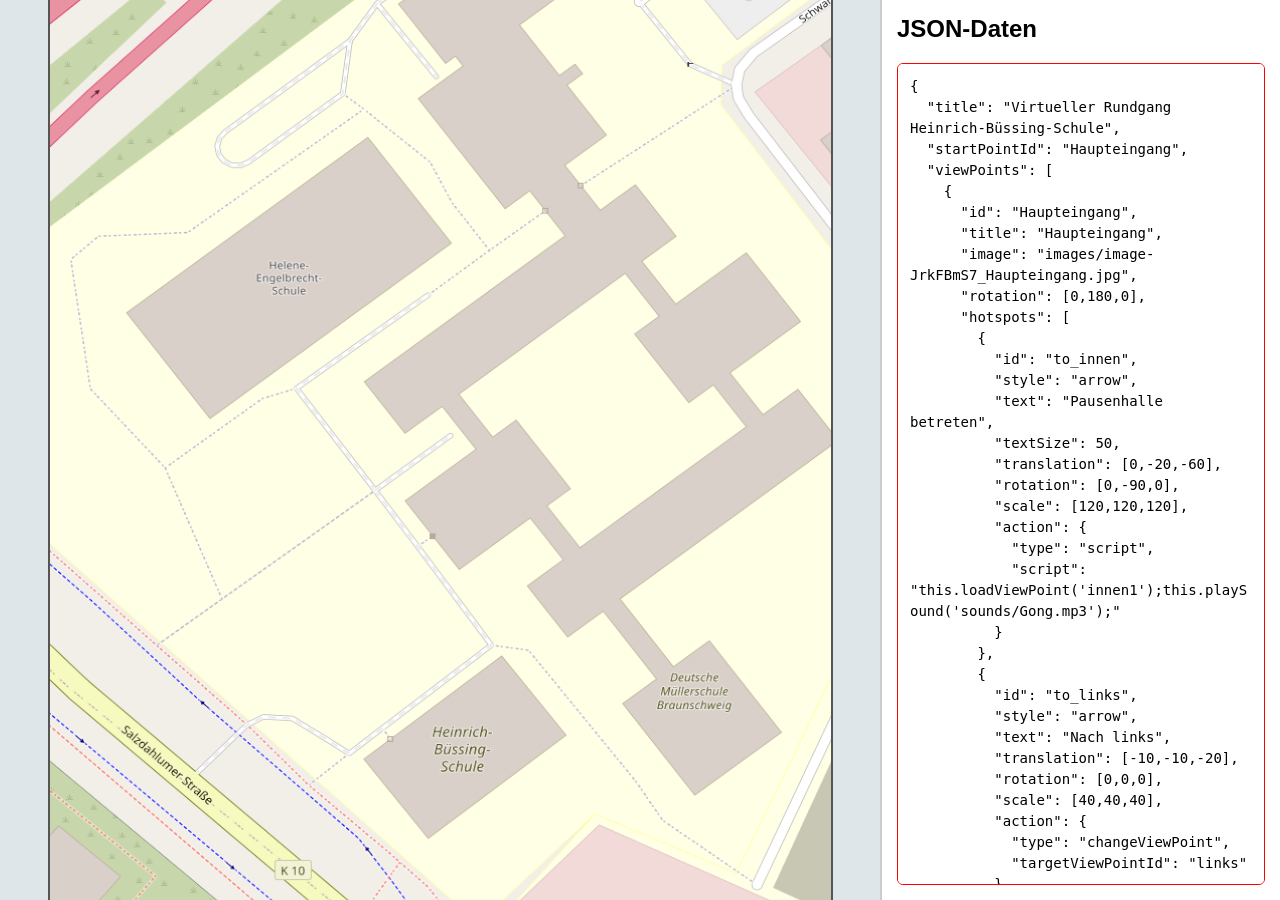
<file: TourEditor.html>
<!DOCTYPE html>
<html lang="de">
<head>
    <meta charset="UTF-8">
    <meta name="viewport" content="width=device-width, initial-scale=1.0">
    <title>TourEditor</title>
    <link rel="stylesheet" href="style.css">
</head>
<body>





<div class="app-container">

    <div class="map-panel">
        <div id="mapContainer">
            <!--<img id="mapImage" src="map2.png" alt="Karte">-->
			<img id="mapImage" alt="Karte">

            <!-- Punkte werden dynamisch eingefügt -->
            <div id="pointsLayer"></div>
        </div>
    </div>

    <div class="editor-panel">
        <h2>JSON-Daten</h2>

        <textarea id="jsonEditor">
        </textarea>
    </div>

</div>

<script src="tour-editor.js"></script>
<script type="module"> 



const tour = new URLSearchParams(window.location.search).get('tour');
let tourUrl = "./tourdata/";
if(tour!== null){
	tourUrl += tour;
}else{
	tourUrl += "default.json";
}

 const data = await fetch(tourUrl).then(r => r.json());
 const jsonEditor = document.getElementById("jsonEditor");
const mapImage = document.getElementById("mapImage");
	mapImage.src = "./tourdata/images/map.png"

 updateEditor(data);
 parseEditorContent();

</script>



</body>
</html>
</file>
<file: style.css>
* {
    box-sizing: border-box;
}

body {
    margin: 0;
    font-family: Arial, sans-serif;
    background: #f0f2f5;
}

.app-container {
    display: flex;
    height: 100vh;
}

.map-panel {
    flex: 1;
    overflow: auto;
    background: #dfe6e9;
    display: flex;
    justify-content: center;
    align-items: center;
    padding: 20px;
}

#mapContainer {
    position: relative;
    width: 785px;
    height: 1000px;
    border: 2px solid #555;
    background: white;
    overflow: hidden;
}

#mapImage {
    width: 785px;
    height: 1000px;
    display: block;
    user-select: none;
    pointer-events: none;
}

#pointsLayer {
    position: absolute;
    inset: 0;
}

.point {
    position: absolute;
    width: 18px;
    height: 18px;
    background: #e74c3c;
    border: 2px solid white;
    border-radius: 50%;
    cursor: grab;
    transform: translate(-50%, -50%);
    box-shadow: 0 0 6px rgba(0,0,0,0.4);
}

.point:active {
    cursor: grabbing;
}

.point-label {
    position: absolute;
	display: none; 
    top: -22px;
    left: 12px;
    background: rgba(0,0,0,0.75);
    color: white;
    padding: 2px 6px;
    border-radius: 4px;
    font-size: 12px;
    white-space: nowrap;
	pointer-events: none;
}

.editor-panel {
    width: 400px;
    background: white;
    border-left: 2px solid #ccc;
    display: flex;
    flex-direction: column;
    padding: 15px;
}

.editor-panel h2 {
    margin-top: 0;
}

.point-direction {
    position: absolute;
    left: 50%;
    top: 50%;

    width: 30px;
    height: 2px;

    background: #00ff00;

    transform-origin: 0 50%;
    pointer-events: none;
}

.point-direction::after {
    content: "";
    position: absolute;
    right: -4px;
    top: -4px;

    border-left: 8px solid #00ff00;
    border-top: 5px solid transparent;
    border-bottom: 5px solid transparent;
}

#jsonEditor {
    flex: 1;
    width: 100%;
    resize: none;
    font-family: Consolas, monospace;
    font-size: 14px;
    padding: 12px;
    border: 1px solid #bbb;
    border-radius: 6px;
    line-height: 1.5;
}
</file>
